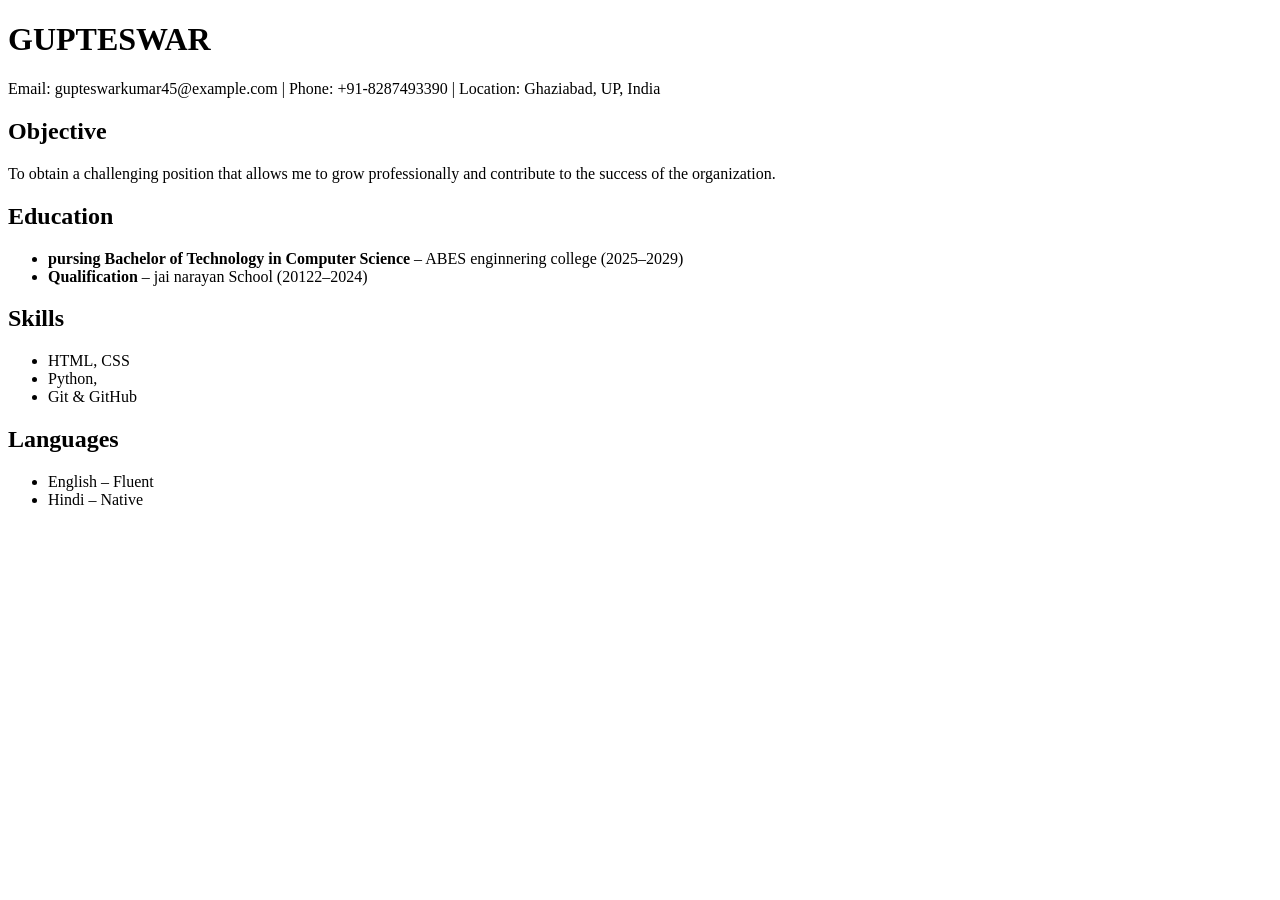
<file: cseds.html>
<!DOCTYPE html>
<html lang="en">
<head>
  <meta charset="UTF-8">
  <title>My Resume</title>
</head>
<body>
    <h1>GUPTESWAR</h1>
    <p>Email: gupteswarkumar45@example.com | Phone: +91-8287493390 | Location: Ghaziabad, UP, India</p>

    <h2>Objective</h2>
    <p>To obtain a challenging position that allows me to grow professionally and contribute to the success of the organization.</p>

    <h2>Education</h2>
    <ul>
      <li><strong> pursing Bachelor of Technology in Computer Science</strong> – ABES enginnering college (2025–2029)</li>
      <li><strong>Qualification</strong> – jai narayan  School (20122–2024)</li>
    </ul>

    <h2>Skills</h2>
    <ul>
      <li>HTML, CSS</li>
      <li>Python,</li>
      <li>Git & GitHub</li>
    </ul>
    <h2>Languages</h2>
    <ul>
      <li>English – Fluent</li>
      <li>Hindi – Native</li>
    </ul>
  </div>
</body>
</html>
</file>
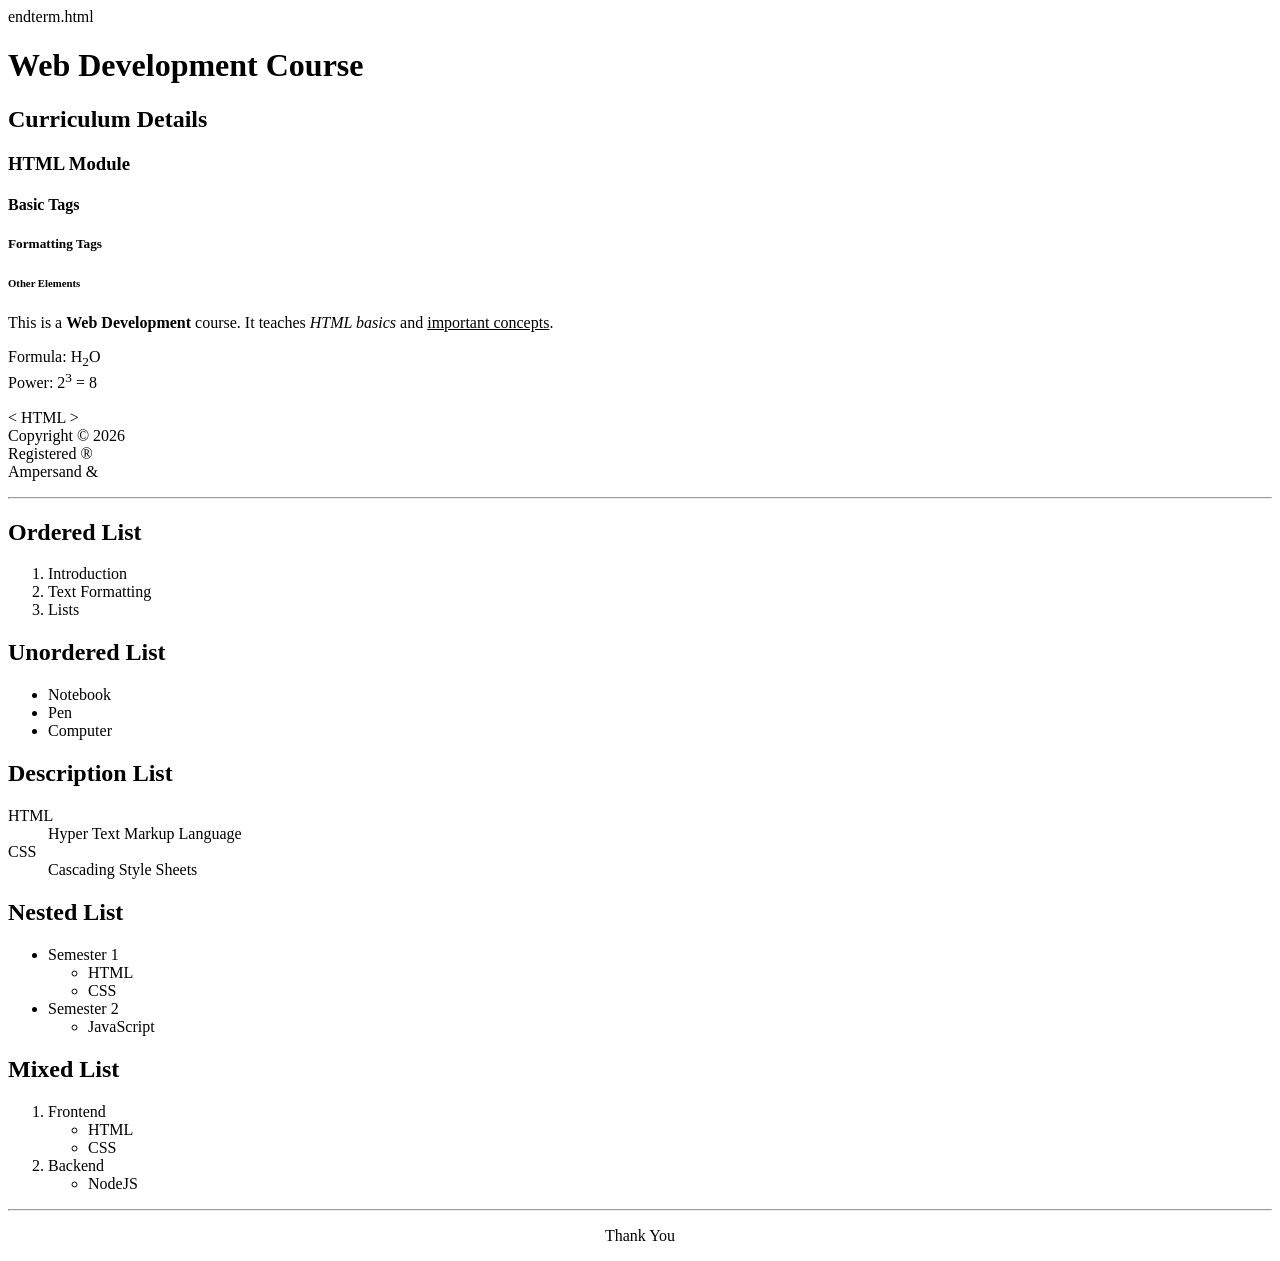
<file: endterm.html>
endterm.html
<!DOCTYPE html>
<html>
<head>
    <title>Course Curriculum</title>
</head>
<body>


<h1>Web Development Course</h1>
<h2>Curriculum Details</h2>
<h3>HTML Module</h3>
<h4>Basic Tags</h4>
<h5>Formatting Tags</h5>
<h6>Other Elements</h6>


<p>
This is a <b>Web Development</b> course.
It teaches <i>HTML basics</i> and 
<u>important concepts</u>.
</p>

<p>
Formula: H<sub>2</sub>O <br>
Power: 2<sup>3</sup> = 8
</p>


<p>
&lt; HTML &gt; <br>
Copyright &copy; 2026 <br>
Registered &reg; <br>
Ampersand &amp;
</p>

<hr>


<h2>Ordered List</h2>
<ol>
    <li>Introduction</li>
    <li>Text Formatting</li>
    <li>Lists</li>
</ol>


<h2>Unordered List</h2>
<ul>
    <li>Notebook</li>
    <li>Pen</li>
    <li>Computer</li>
</ul>


<h2>Description List</h2>
<dl>
    <dt>HTML</dt>
    <dd>Hyper Text Markup Language</dd>

    <dt>CSS</dt>
    <dd>Cascading Style Sheets</dd>
</dl>


<h2>Nested List</h2>
<ul>
    <li>Semester 1
        <ul>
            <li>HTML</li>
            <li>CSS</li>
        </ul>
    </li>
    <li>Semester 2
        <ul>
            <li>JavaScript</li>
        </ul>
    </li>
</ul>


<h2>Mixed List</h2>
<ol>
    <li>Frontend
        <ul>
            <li>HTML</li>
            <li>CSS</li>
        </ul>
    </li>
    <li>Backend
        <ul>
            <li>NodeJS</li>
        </ul>
    </li>
</ol>


<hr>

<center>
<p>Thank You</p>
</center>

</body>
</html>
</file>
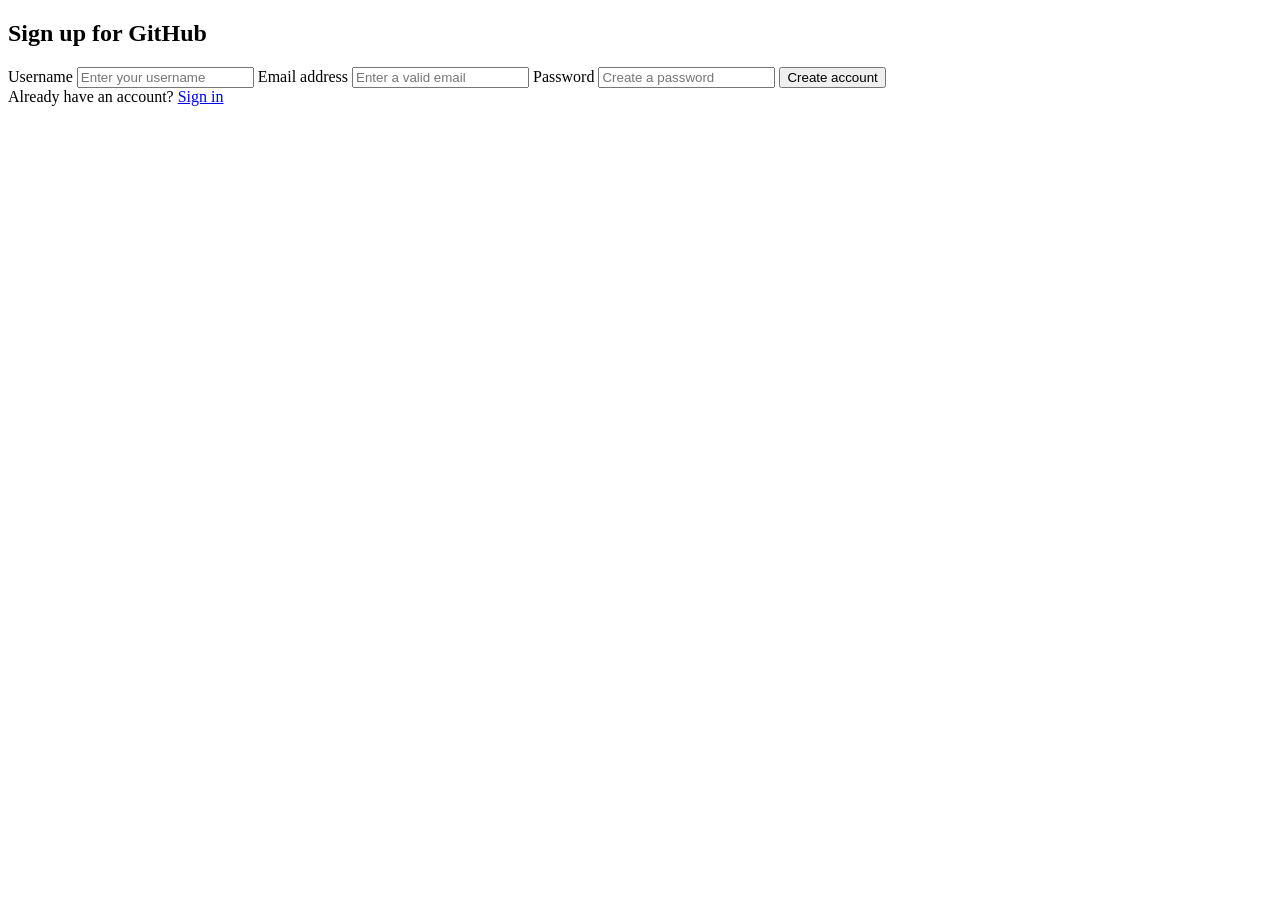
<file: practical1.html>
<!DOCTYPE html>
<html lang="en">
<head>
    <meta charset="UTF-8">
    <meta name="viewport" content="width=device-width, initial-scale=1.0">
    <title>GitHub Registration Form</title>
</head>
<body>
    <div class="form-container">
        <h2>Sign up for GitHub</h2>
        <form action="register_success.html" method="post">
            <label for="username">Username</label>
            <input type="text" id="username" name="username" placeholder="Enter your username" required>

            <label for="email">Email address</label>
            <input type="email" id="email" name="email" placeholder="Enter a valid email" required>

            <label for="password">Password</label>
            <input type="password" id="password" name="password" placeholder="Create a password" required minlength="8">

            <button type="submit">Create account</button>
        </form>
        <div class="note">
            Already have an account? <a href="#">Sign in</a>
        </div>
    </div>
</body>
</html>
</file>
